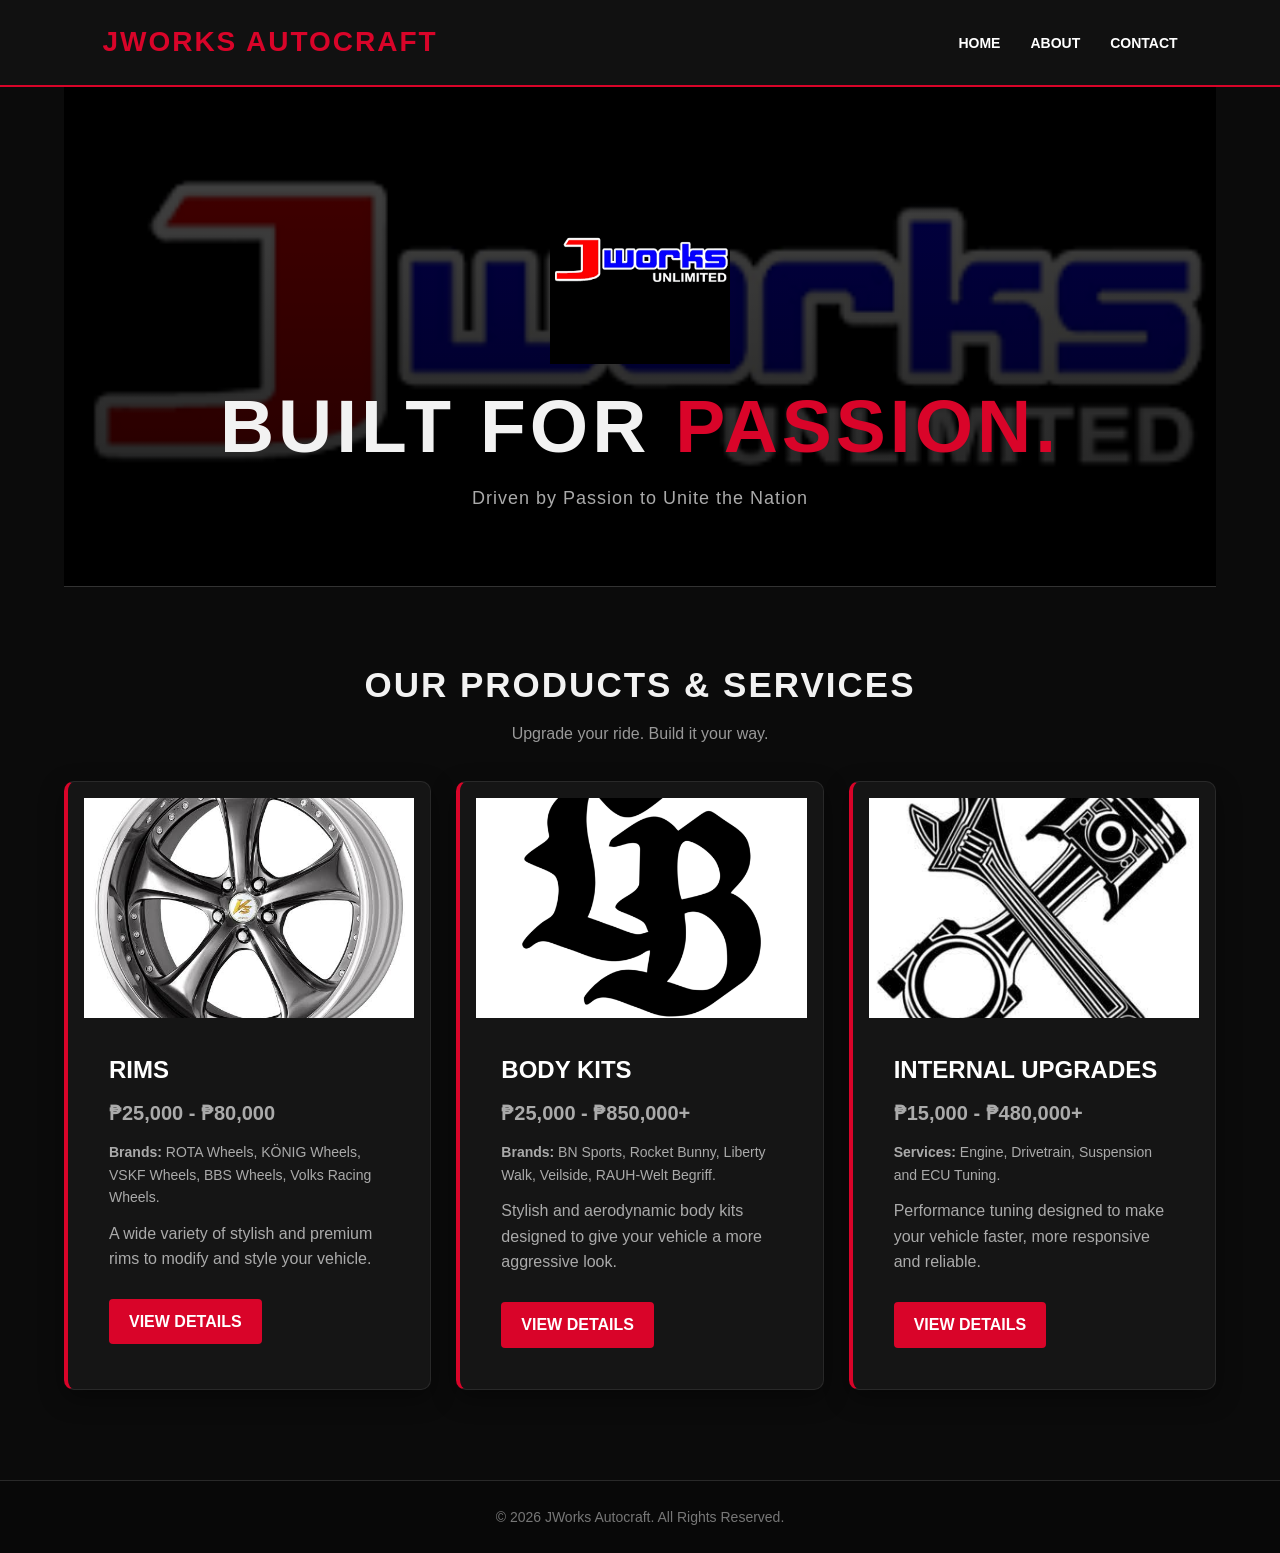
<file: index.html>
<!DOCTYPE html>
<html lang="en">
<head>
  <meta charset="UTF-8">
  <meta name="viewport" content="width=device-width, initial-scale=1.0">

  <title>JWorks Autocraft | Performance & Style</title>

  <link rel="stylesheet" href="style.css">
</head>

<body>

  <header>
    <h1>JWorks Autocraft</h1>

    <nav>
      <ul>
        <li><a href="index.html">Home</a></li>
        <li><a href="about.html">About</a></li>
        <li><a href="contact.html">Contact</a></li>
      </ul>
    </nav>
  </header>


  <main>

    <section class="hero">

      <img src="jworks.png" alt="JWorks Autocraft Logo">

      <h2>
        Built for <span>Passion.</span>
      </h2>

      <p>
        Driven by Passion to Unite the Nation
      </p>

    </section>


    <section>

      <div class="section-title">
        <h2>Our Products & Services</h2>
        <p>Upgrade your ride. Build it your way.</p>
      </div>


      <div class="products">


        <article class="product-card">

          <img src="vskf.jpeg" alt="VSKF Wheels">

          <div class="product-info">

            <h3>Rims</h3>

            <p class="price">
              ₱25,000 - ₱80,000
            </p>

            <p class="specs">
              <strong>Brands:</strong>
              ROTA Wheels, KÖNIG Wheels, VSKF Wheels,
              BBS Wheels, Volks Racing Wheels.
            </p>

            <p>
              A wide variety of stylish and premium rims
              to modify and style your vehicle.
            </p>

            <a class="button" href="products/rims.html">
              View Details
            </a>

          </div>

        </article>


        <article class="product-card">

          <img src="bodykit.png" alt="Automotive Body Kit">

          <div class="product-info">

            <h3>Body Kits</h3>

            <p class="price">
              ₱25,000 - ₱850,000+
            </p>

            <p class="specs">
              <strong>Brands:</strong>
              BN Sports, Rocket Bunny, Liberty Walk,
              Veilside, RAUH-Welt Begriff.
            </p>

            <p>
              Stylish and aerodynamic body kits designed
              to give your vehicle a more aggressive look.
            </p>

            <a class="button" href="products/body-kit.html">
              View Details
            </a>

          </div>

        </article>


        <article class="product-card">

          <img src="engine.png" alt="Performance Engine">

          <div class="product-info">

            <h3>Internal Upgrades</h3>

            <p class="price">
              ₱15,000 - ₱480,000+
            </p>

            <p class="specs">
              <strong>Services:</strong>
              Engine, Drivetrain, Suspension and ECU Tuning.
            </p>

            <p>
              Performance tuning designed to make your
              vehicle faster, more responsive and reliable.
            </p>

            <a class="button" href="products/internal-upgrades.html">
              View Details
            </a>

          </div>

        </article>


      </div>

    </section>

  </main>


  <footer>
    <p>&copy; 2026 JWorks Autocraft. All Rights Reserved.</p>
  </footer>

</body>
</html>
</file>
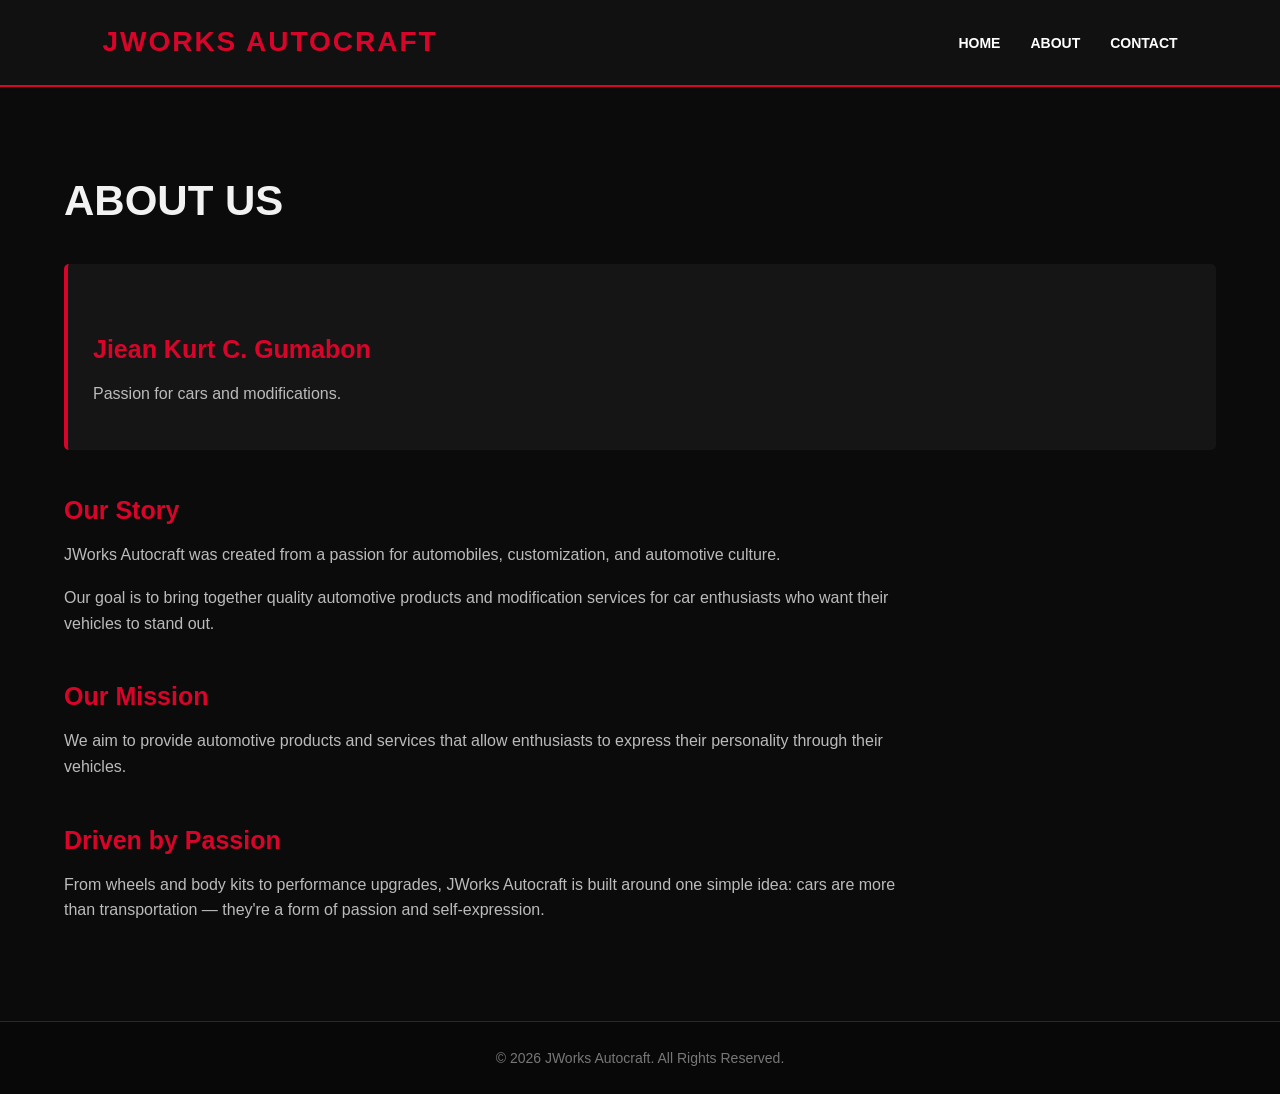
<file: about.html>
<!DOCTYPE html>
<html lang="en">

<head>
  <meta charset="UTF-8">
  <meta name="viewport" content="width=device-width, initial-scale=1.0">

  <title>About | JWorks Autocraft</title>

  <link rel="stylesheet" href="style.css">
</head>

<body>

  <header>

    <h1>JWorks Autocraft</h1>

    <nav>
      <ul>
        <li><a href="index.html">Home</a></li>
        <li><a href="about.html">About</a></li>
        <li><a href="contact.html">Contact</a></li>
      </ul>
    </nav>

  </header>


  <main>

    <section class="page-content">

      <h2>About Us</h2>

      <div class="owner-card">

        <h3>Jiean Kurt C. Gumabon</h3>

        <p>
          Passion for cars and modifications.
        </p>

      </div>


      <h3>Our Story</h3>

      <p>
        JWorks Autocraft was created from a passion for
        automobiles, customization, and automotive culture.
      </p>

      <p>
        Our goal is to bring together quality automotive
        products and modification services for car enthusiasts
        who want their vehicles to stand out.
      </p>


      <h3>Our Mission</h3>

      <p>
        We aim to provide automotive products and services
        that allow enthusiasts to express their personality
        through their vehicles.
      </p>


      <h3>Driven by Passion</h3>

      <p>
        From wheels and body kits to performance upgrades,
        JWorks Autocraft is built around one simple idea:
        cars are more than transportation — they're a form
        of passion and self-expression.
      </p>

    </section>

  </main>


  <footer>
    <p>&copy; 2026 JWorks Autocraft. All Rights Reserved.</p>
  </footer>

</body>

</html>
</file>
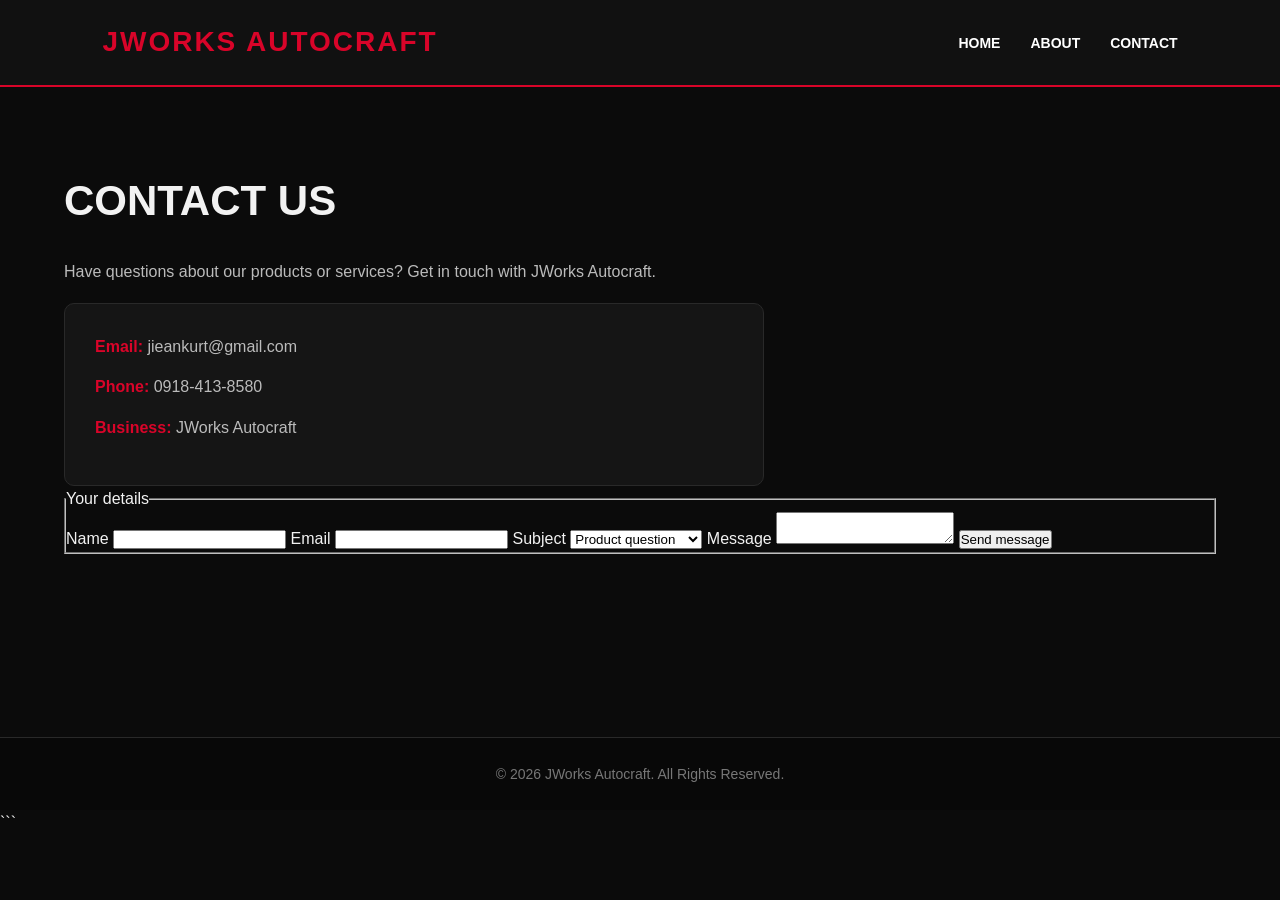
<file: contact.html>
<!DOCTYPE html>
<html lang="en">

<head>
  <meta charset="UTF-8">
  <meta name="viewport" content="width=device-width, initial-scale=1.0">

  <title>Contact | JWorks Autocraft</title>

  <link rel="stylesheet" href="style.css">
</head>

<body>

  <header>

    <h1>JWorks Autocraft</h1>

    <nav>
      <ul>
        <li><a href="index.html">Home</a></li>
        <li><a href="about.html">About</a></li>
        <li><a href="contact.html">Contact</a></li>
      </ul>
    </nav>

  </header>

  <main>

    <section class="page-content">

      <h2>Contact Us</h2>

      <p>
        Have questions about our products or services?
        Get in touch with JWorks Autocraft.
      </p>

      <div class="contact-box">

        <p>
          <span class="contact-label">Email:</span>
          jieankurt@gmail.com
        </p>

        <p>
          <span class="contact-label">Phone:</span>
          0918-413-8580
        </p>

        <p>
          <span class="contact-label">Business:</span>
          JWorks Autocraft
        </p>

      </div>

      <form action="#" method="post">

        <fieldset>

          <legend>Your details</legend>

          <label for="name">Name</label>
          <input type="text" id="name" name="name" required>

          <label for="email">Email</label>
          <input type="email" id="email" name="email" required>

          <label for="subject">Subject</label>
          <select id="subject" name="subject">
            <option value="product-question">Product question</option>
            <option value="order-status">Order status</option>
            <option value="wholesale-enquiry">Wholesale enquiry</option>
            <option value="something-else">Something else</option>
          </select>

          <label for="message">Message</label>
          <textarea id="message" name="message" required></textarea>

          <button type="submit">Send message</button>

        </fieldset>

      </form>

    </section>

  </main>

  <footer>
    <p>&copy; 2026 JWorks Autocraft. All Rights Reserved.</p>
  </footer>

</body>

</html>
```
</file>
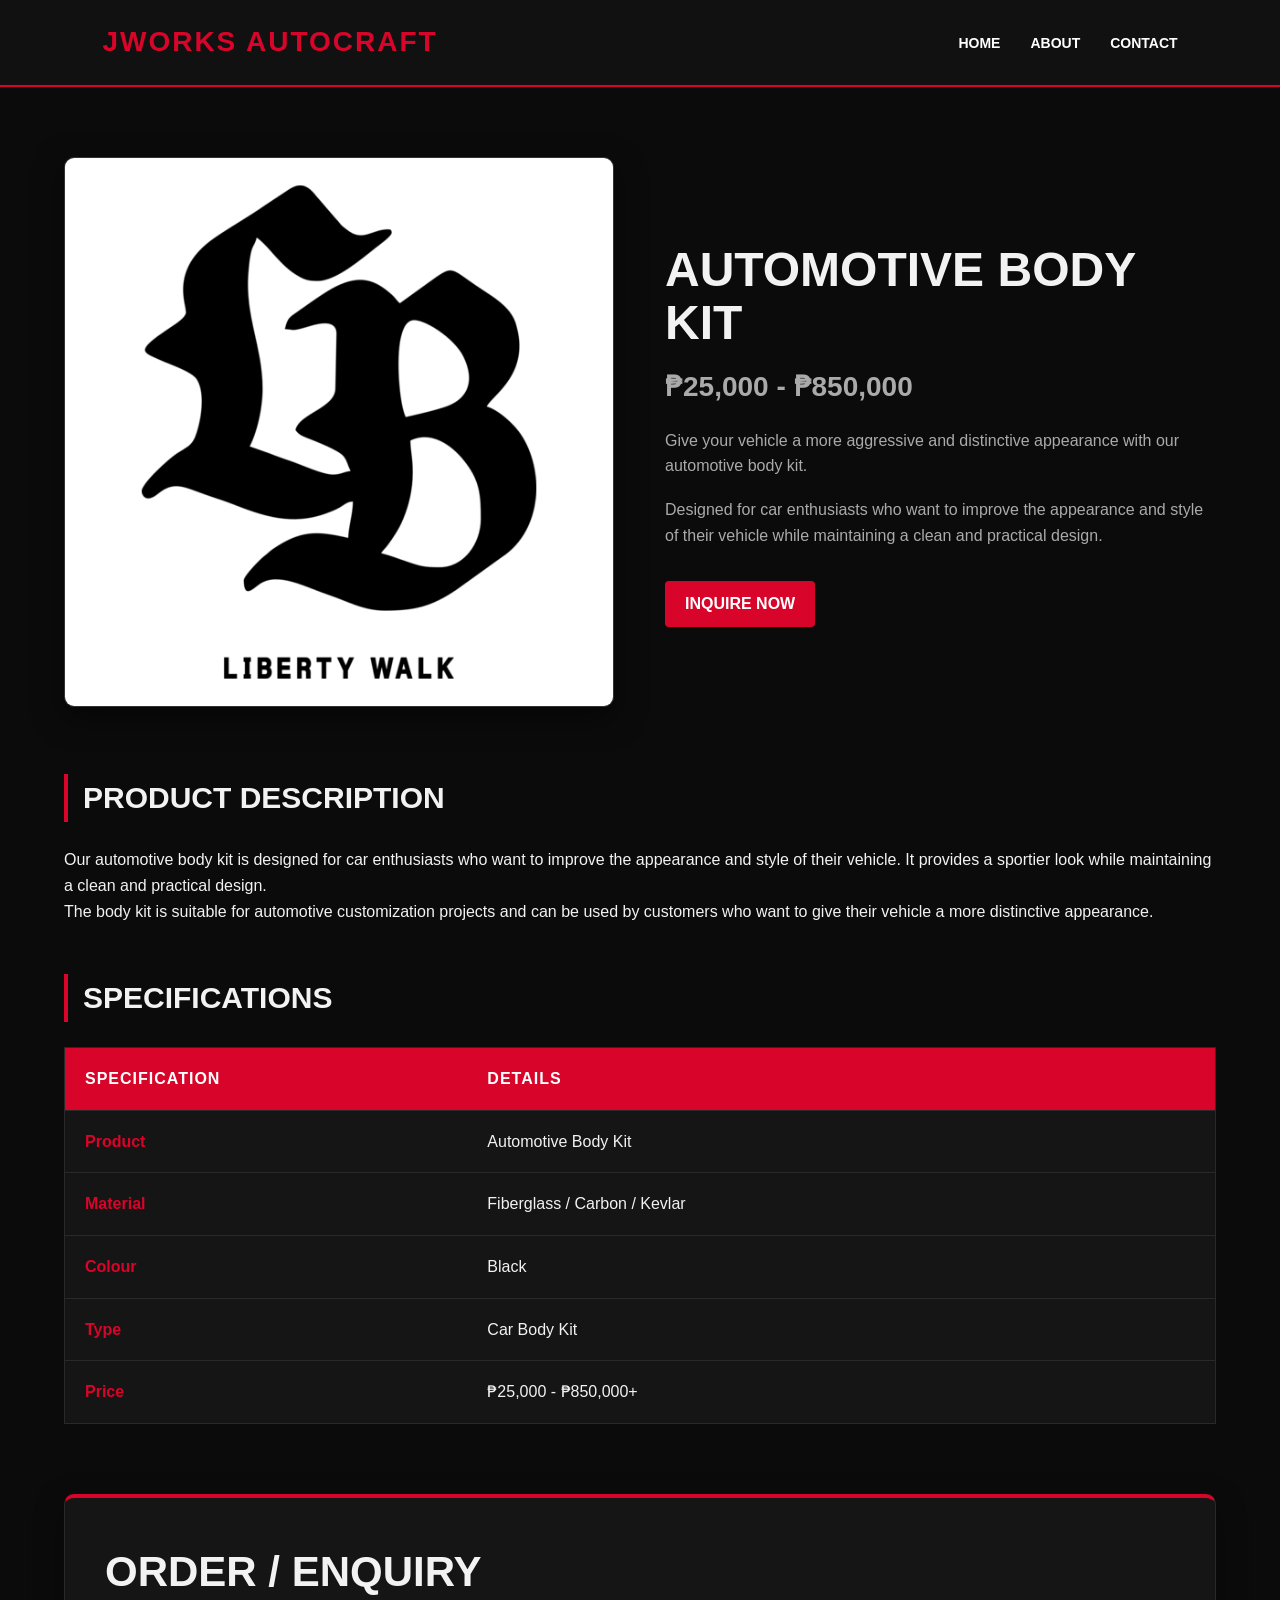
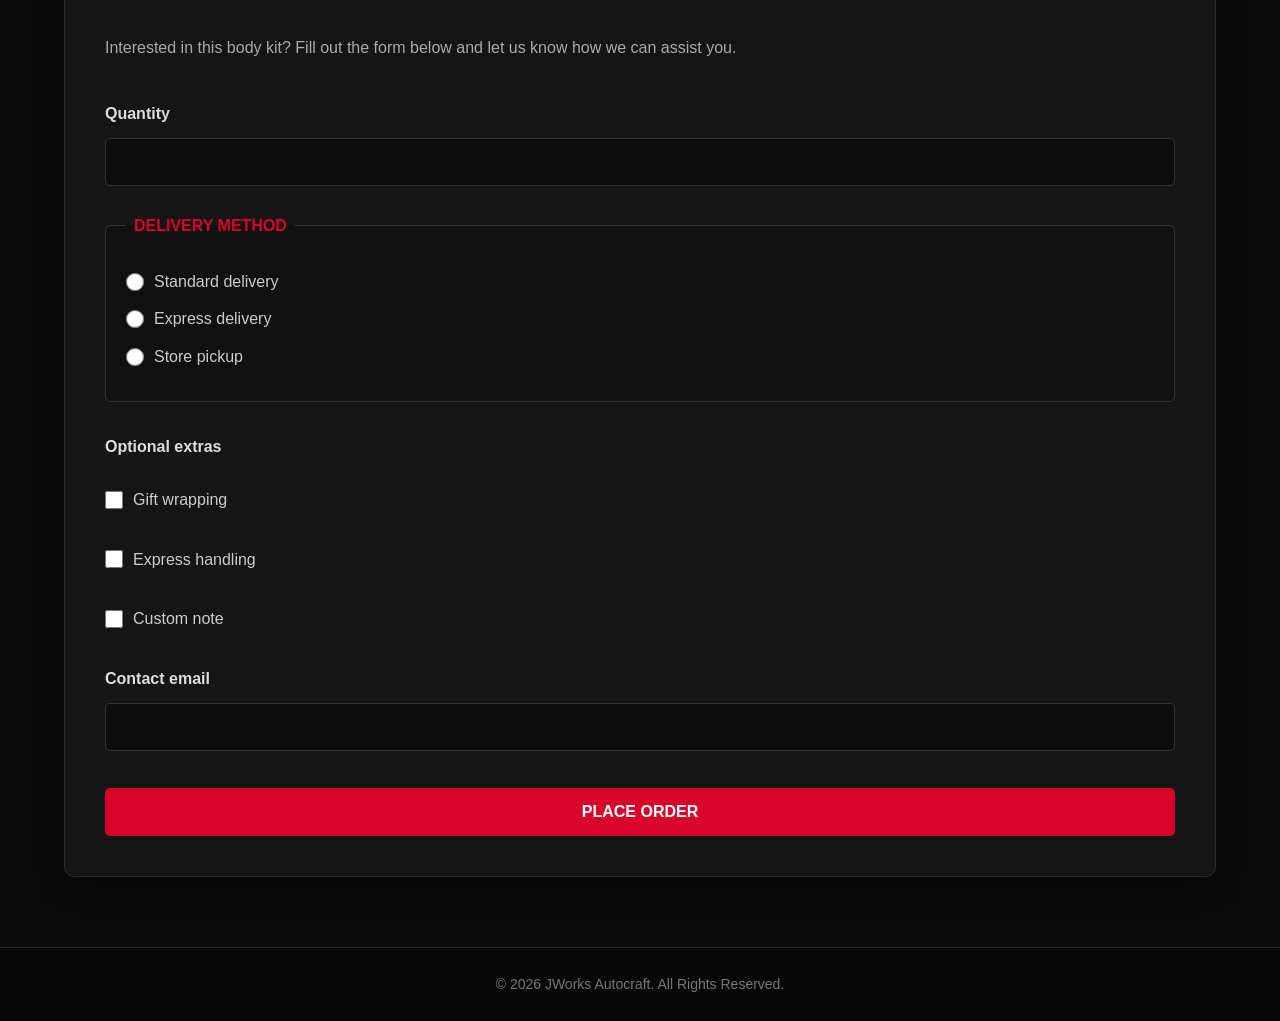
<file: products/body-kit.html>
<!DOCTYPE html>
<html lang="en">

<head>
  <meta charset="UTF-8">
  <meta name="viewport" content="width=device-width, initial-scale=1.0">

  <title>Body Kit | JWorks Autocraft</title>

  <link rel="stylesheet" href="../style.css">

  <style>
    .product-detail {
      padding: 70px 0;
    }

    .product-detail h2 {
      font-size: 42px;
      text-transform: uppercase;
      margin-bottom: 30px;
    }

    .product-hero {
      display: grid;
      grid-template-columns: 1fr 1fr;
      gap: 50px;
      align-items: center;
      margin-bottom: 60px;
    }

    .product-hero img {
      width: 100%;
      max-width: 550px;
      border-radius: 10px;
      border: 1px solid #333;
      box-shadow: 0 10px 30px rgba(0, 0, 0, 0.5);
    }

    .product-info-detail h1 {
      font-size: 48px;
      text-transform: uppercase;
      line-height: 1.1;
      margin-bottom: 15px;
    }

    .product-price {
      color: #d90429;
      font-size: 28px;
      font-weight: bold;
      margin-bottom: 25px;
    }

    .product-info-detail p {
      color: #aaa;
      margin-bottom: 18px;
    }

    .detail-section {
      margin-top: 50px;
    }

    .detail-section h2 {
      font-size: 30px;
      border-left: 4px solid #d90429;
      padding-left: 15px;
      margin-bottom: 25px;
    }

    .spec-table {
      width: 100%;
      border-collapse: collapse;
      background: #151515;
      border: 1px solid #292929;
      overflow: hidden;
    }

    .spec-table th,
    .spec-table td {
      padding: 18px 20px;
      text-align: left;
      border-bottom: 1px solid #292929;
    }

    .spec-table th {
      background: #d90429;
      color: white;
      text-transform: uppercase;
      letter-spacing: 1px;
    }

    .spec-table td:first-child {
      color: #d90429;
      font-weight: bold;
      width: 35%;
    }

    .spec-table tr:last-child td {
      border-bottom: none;
    }

    .back-button {
      margin-top: 40px;
    }

    @media (max-width: 800px) {
      .product-hero {
        grid-template-columns: 1fr;
        gap: 30px;
      }

      .product-info-detail h1 {
        font-size: 38px;
      }

      .product-detail h2 {
        font-size: 32px;
      }

      .spec-table th,
      .spec-table td {
        padding: 12px;
      }
    }
  </style>

</head>

<body>

  <header>

    <h1>JWorks Autocraft</h1>

    <nav>
      <ul>
        <li><a href="../index.html">Home</a></li>
        <li><a href="../about.html">About</a></li>
        <li><a href="../contact.html">Contact</a></li>
      </ul>
    </nav>

  </header>


  <main>

    <section class="product-detail">

      <div class="product-hero">

        <div>
          <img
            src="../bodykit.png"
            alt="JWorks Automotive Body Kit"
          >
        </div>


        <div class="product-info-detail">

          <h1>Automotive Body Kit</h1>

          <p class="product-price">
            ₱25,000 - ₱850,000
          </p>

          <p>
            Give your vehicle a more aggressive and distinctive
            appearance with our automotive body kit.
          </p>

          <p>
            Designed for car enthusiasts who want to improve the
            appearance and style of their vehicle while maintaining
            a clean and practical design.
          </p>

          <a class="button" href="../contact.html">
            Inquire Now
          </a>

        </div>

      </div>


      <div class="detail-section">

        <h2>Product Description</h2>

        <p>
          Our automotive body kit is designed for car enthusiasts
          who want to improve the appearance and style of their
          vehicle. It provides a sportier look while maintaining
          a clean and practical design.
        </p>

        <p>
          The body kit is suitable for automotive customization
          projects and can be used by customers who want to give
          their vehicle a more distinctive appearance.
        </p>

      </div>


      <div class="detail-section">

        <h2>Specifications</h2>

        <table class="spec-table">

          <tr>
            <th>Specification</th>
            <th>Details</th>
          </tr>

          <tr>
            <td>Product</td>
            <td>Automotive Body Kit</td>
          </tr>

          <tr>
            <td>Material</td>
            <td>Fiberglass / Carbon / Kevlar</td>
          </tr>

          <tr>
            <td>Colour</td>
            <td>Black</td>
          </tr>

          <tr>
            <td>Type</td>
            <td>Car Body Kit</td>
          </tr>

          <tr>
            <td>Price</td>
            <td>₱25,000 - ₱850,000+</td>
          </tr>

        </table>

      </div>
<div class="order-section" id="order-form">

  <h2>Order / Enquiry</h2>

  <p class="order-intro">
    Interested in this body kit? Fill out the form below
    and let us know how we can assist you.
  </p>

  <form class="order-form">

    <label for="quantity">Quantity</label>

    <input
      type="number"
      id="quantity"
      name="quantity"
      min="1"
      max="20"
      required
    >

    <fieldset class="delivery-options">

      <legend>Delivery method</legend>

      <label class="radio-option" for="standard">
        <input
          type="radio"
          id="standard"
          name="delivery"
          value="standard"
        >
        Standard delivery
      </label>

      <label class="radio-option" for="express">
        <input
          type="radio"
          id="express"
          name="delivery"
          value="express"
        >
        Express delivery
      </label>

      <label class="radio-option" for="pickup">
        <input
          type="radio"
          id="pickup"
          name="delivery"
          value="pickup"
        >
        Store pickup
      </label>

    </fieldset>

    <p class="extras-title">Optional extras</p>

    <label class="checkbox-option" for="gift-wrap">
      <input
        type="checkbox"
        id="gift-wrap"
        name="extras"
        value="gift-wrap"
      >
      Gift wrapping
    </label>

    <label class="checkbox-option" for="express-handling">
      <input
        type="checkbox"
        id="express-handling"
        name="extras"
        value="express-handling"
      >
      Express handling
    </label>

    <label class="checkbox-option" for="custom-note">
      <input
        type="checkbox"
        id="custom-note"
        name="extras"
        value="custom-note"
      >
      Custom note
    </label>

    <label for="contact-email">Contact email</label>

    <input
      type="email"
      id="contact-email"
      name="contact-email"
      required
    >

    <button type="submit">
      Place order
    </button>

  </form>

</div>

    </section>

  </main>


  <footer>

    <p>
      &copy; 2026 JWorks Autocraft. All Rights Reserved.
    </p>

  </footer>

</body>

</html>
</file>
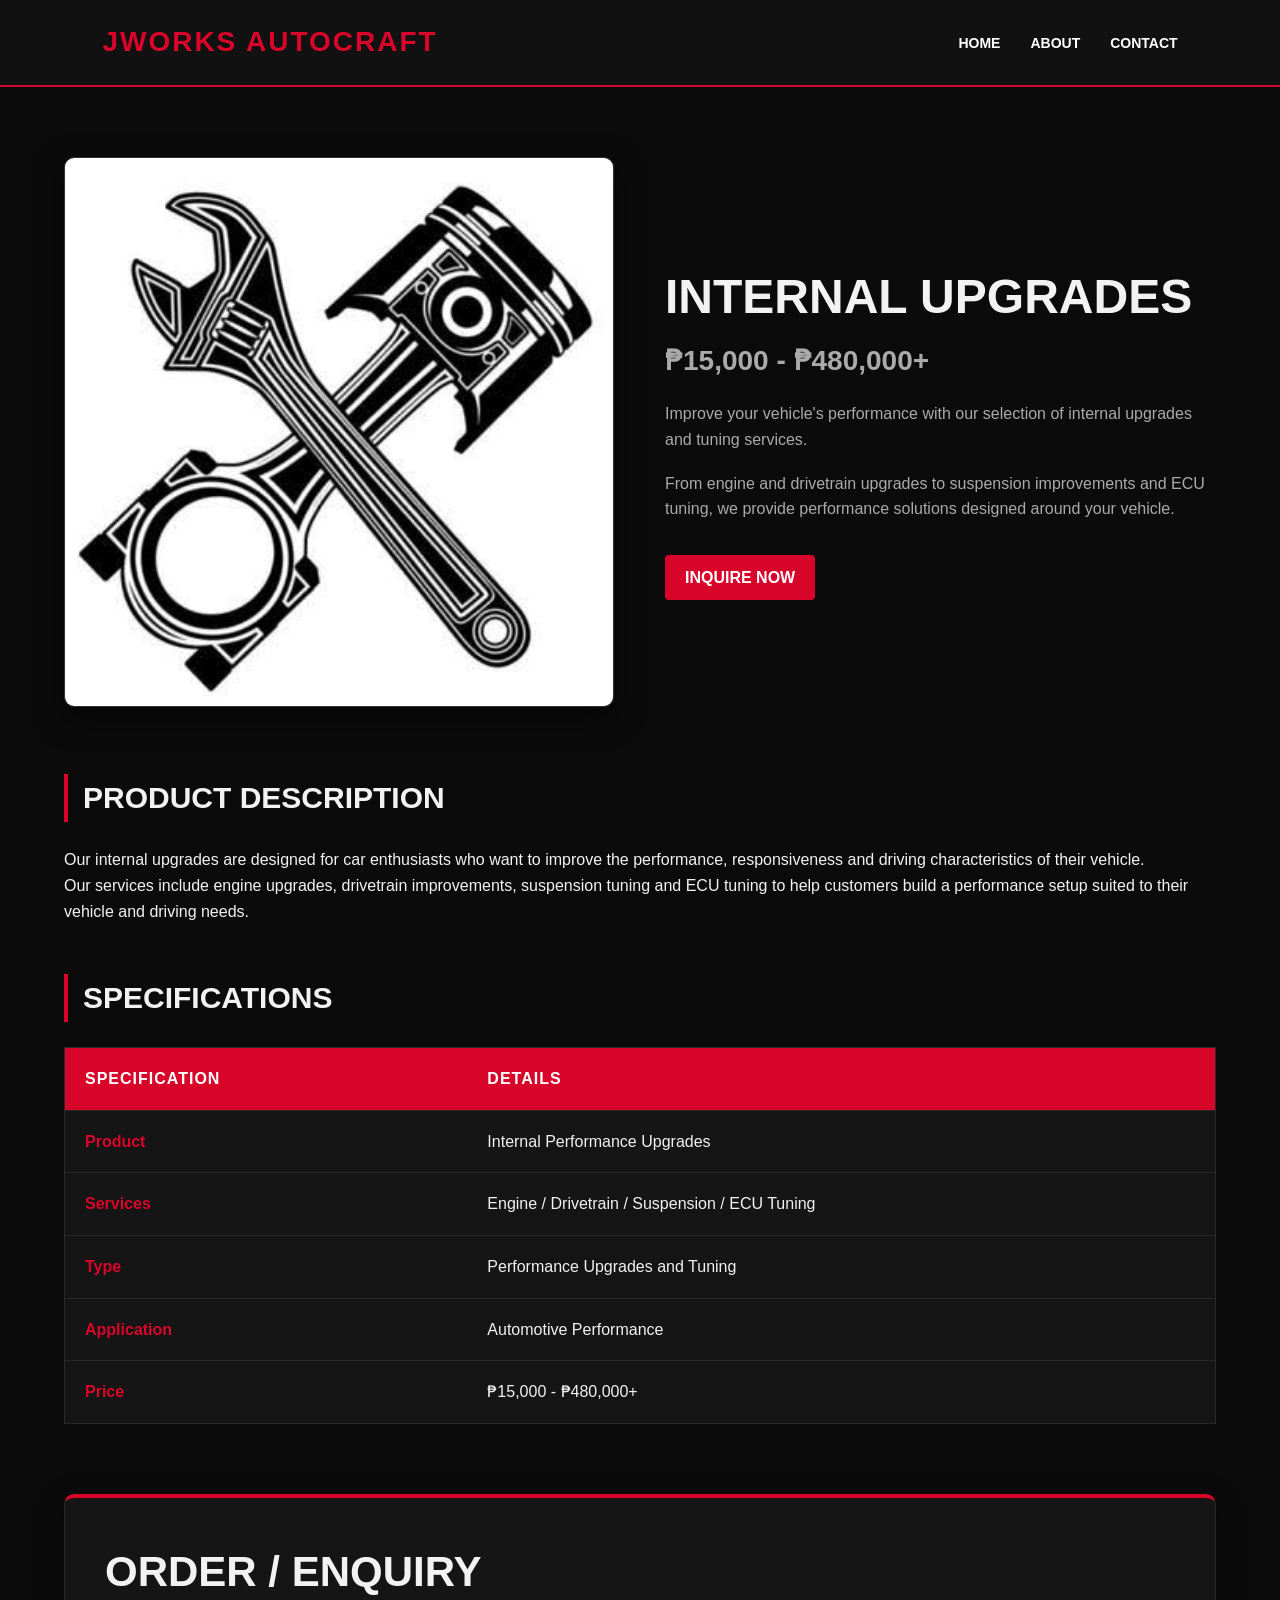
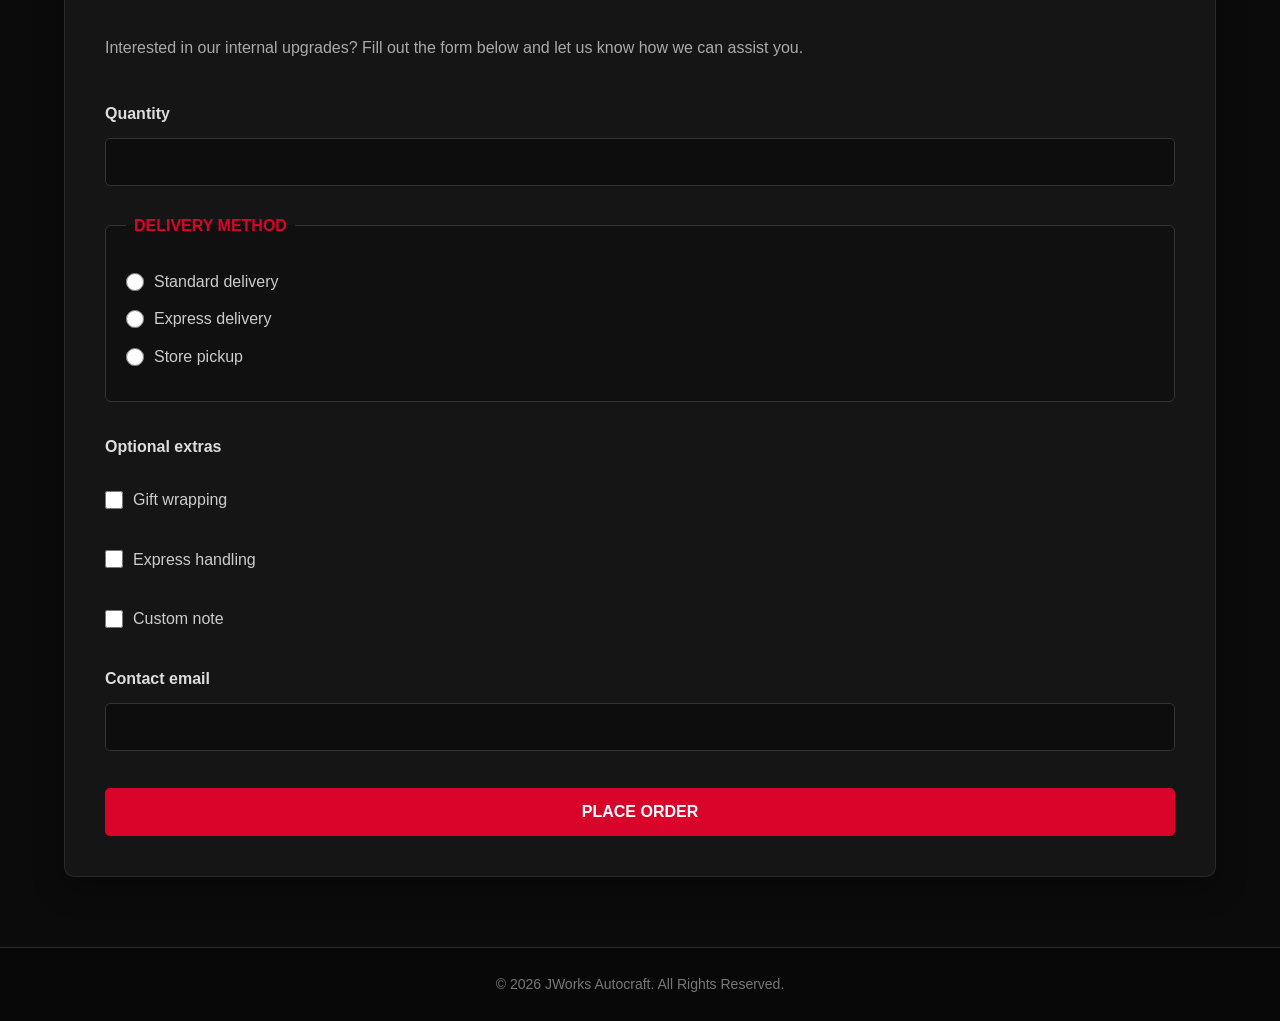
<file: products/internal-upgrades.html>
<!DOCTYPE html>
<html lang="en">

<head>
  <meta charset="UTF-8">
  <meta name="viewport" content="width=device-width, initial-scale=1.0">

  <title>Internal Upgrades | JWorks Autocraft</title>

  <link rel="stylesheet" href="../style.css">

  <style>
    .product-detail {
      padding: 70px 0;
    }

    .product-detail h2 {
      font-size: 42px;
      text-transform: uppercase;
      margin-bottom: 30px;
    }

    .product-hero {
      display: grid;
      grid-template-columns: 1fr 1fr;
      gap: 50px;
      align-items: center;
      margin-bottom: 60px;
    }

    .product-hero img {
      width: 100%;
      max-width: 550px;
      border-radius: 10px;
      border: 1px solid #333;
      box-shadow: 0 10px 30px rgba(0, 0, 0, 0.5);
    }

    .product-info-detail h1 {
      font-size: 48px;
      text-transform: uppercase;
      line-height: 1.1;
      margin-bottom: 15px;
    }

    .product-price {
      color: #d90429;
      font-size: 28px;
      font-weight: bold;
      margin-bottom: 25px;
    }

    .product-info-detail p {
      color: #aaa;
      margin-bottom: 18px;
    }

    .detail-section {
      margin-top: 50px;
    }

    .detail-section h2 {
      font-size: 30px;
      border-left: 4px solid #d90429;
      padding-left: 15px;
      margin-bottom: 25px;
    }

    .spec-table {
      width: 100%;
      border-collapse: collapse;
      background: #151515;
      border: 1px solid #292929;
      overflow: hidden;
    }

    .spec-table th,
    .spec-table td {
      padding: 18px 20px;
      text-align: left;
      border-bottom: 1px solid #292929;
    }

    .spec-table th {
      background: #d90429;
      color: white;
      text-transform: uppercase;
      letter-spacing: 1px;
    }

    .spec-table td:first-child {
      color: #d90429;
      font-weight: bold;
      width: 35%;
    }

    .spec-table tr:last-child td {
      border-bottom: none;
    }

    .back-button {
      margin-top: 40px;
    }

    @media (max-width: 800px) {
      .product-hero {
        grid-template-columns: 1fr;
        gap: 30px;
      }

      .product-info-detail h1 {
        font-size: 38px;
      }

      .product-detail h2 {
        font-size: 32px;
      }

      .spec-table th,
      .spec-table td {
        padding: 12px;
      }
    }
  </style>

</head>

<body>

  <header>

    <h1>JWorks Autocraft</h1>

    <nav>
      <ul>
        <li><a href="../index.html">Home</a></li>
        <li><a href="../about.html">About</a></li>
        <li><a href="../contact.html">Contact</a></li>
      </ul>
    </nav>

  </header>


  <main>

    <section class="product-detail">

      <div class="product-hero">

        <div>
          <img
            src="../engine.png"
            alt="JWorks Internal Upgrades"
          >
        </div>


        <div class="product-info-detail">

          <h1>Internal Upgrades</h1>

          <p class="product-price">
            ₱15,000 - ₱480,000+
          </p>

          <p>
            Improve your vehicle's performance with our
            selection of internal upgrades and tuning services.
          </p>

          <p>
            From engine and drivetrain upgrades to suspension
            improvements and ECU tuning, we provide performance
            solutions designed around your vehicle.
          </p>

          <a class="button" href="../contact.html">
            Inquire Now
          </a>

        </div>

      </div>


      <div class="detail-section">

        <h2>Product Description</h2>

        <p>
          Our internal upgrades are designed for car enthusiasts
          who want to improve the performance, responsiveness
          and driving characteristics of their vehicle.
        </p>

        <p>
          Our services include engine upgrades, drivetrain
          improvements, suspension tuning and ECU tuning to
          help customers build a performance setup suited to
          their vehicle and driving needs.
        </p>

      </div>


      <div class="detail-section">

        <h2>Specifications</h2>

        <table class="spec-table">

          <tr>
            <th>Specification</th>
            <th>Details</th>
          </tr>

          <tr>
            <td>Product</td>
            <td>Internal Performance Upgrades</td>
          </tr>

          <tr>
            <td>Services</td>
            <td>Engine / Drivetrain / Suspension / ECU Tuning</td>
          </tr>

          <tr>
            <td>Type</td>
            <td>Performance Upgrades and Tuning</td>
          </tr>

          <tr>
            <td>Application</td>
            <td>Automotive Performance</td>
          </tr>

          <tr>
            <td>Price</td>
            <td>₱15,000 - ₱480,000+</td>
          </tr>

        </table>

      </div>


      <div class="order-section" id="order-form">

        <h2>Order / Enquiry</h2>

        <p class="order-intro">
          Interested in our internal upgrades? Fill out the form below
          and let us know how we can assist you.
        </p>

        <form class="order-form">

          <label for="quantity">Quantity</label>

          <input
            type="number"
            id="quantity"
            name="quantity"
            min="1"
            max="20"
            required
          >

          <fieldset class="delivery-options">

            <legend>Delivery method</legend>

            <label class="radio-option" for="standard">
              <input
                type="radio"
                id="standard"
                name="delivery"
                value="standard"
              >
              Standard delivery
            </label>

            <label class="radio-option" for="express">
              <input
                type="radio"
                id="express"
                name="delivery"
                value="express"
              >
              Express delivery
            </label>

            <label class="radio-option" for="pickup">
              <input
                type="radio"
                id="pickup"
                name="delivery"
                value="pickup"
              >
              Store pickup
            </label>

          </fieldset>

          <p class="extras-title">Optional extras</p>

          <label class="checkbox-option" for="gift-wrap">
            <input
              type="checkbox"
              id="gift-wrap"
              name="extras"
              value="gift-wrap"
            >
            Gift wrapping
          </label>

          <label class="checkbox-option" for="express-handling">
            <input
              type="checkbox"
              id="express-handling"
              name="extras"
              value="express-handling"
            >
            Express handling
          </label>

          <label class="checkbox-option" for="custom-note">
            <input
              type="checkbox"
              id="custom-note"
              name="extras"
              value="custom-note"
            >
            Custom note
          </label>

          <label for="contact-email">Contact email</label>

          <input
            type="email"
            id="contact-email"
            name="contact-email"
            required
          >

          <button type="submit">
            Place order
          </button>

        </form>

      </div>

    </section>

  </main>


  <footer>

    <p>
      &copy; 2026 JWorks Autocraft. All Rights Reserved.
    </p>

  </footer>

</body>

</html>
</file>
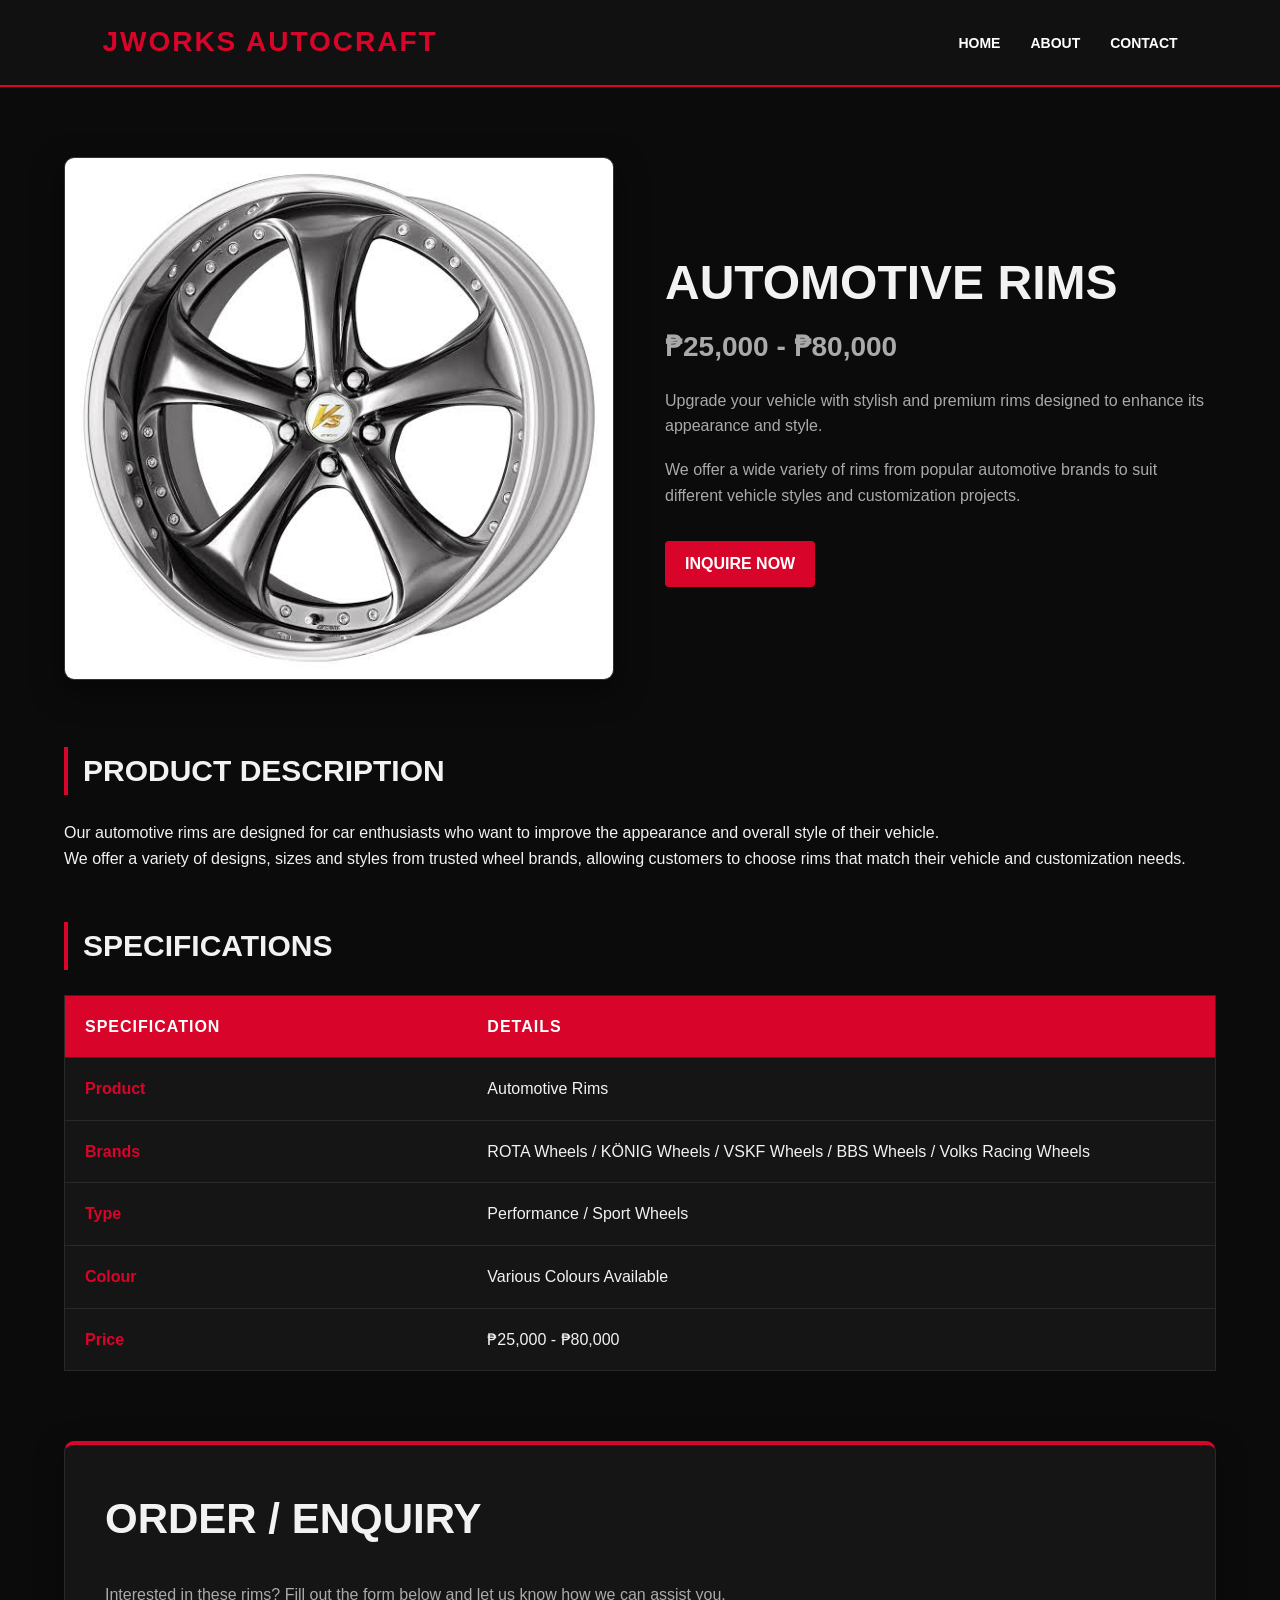
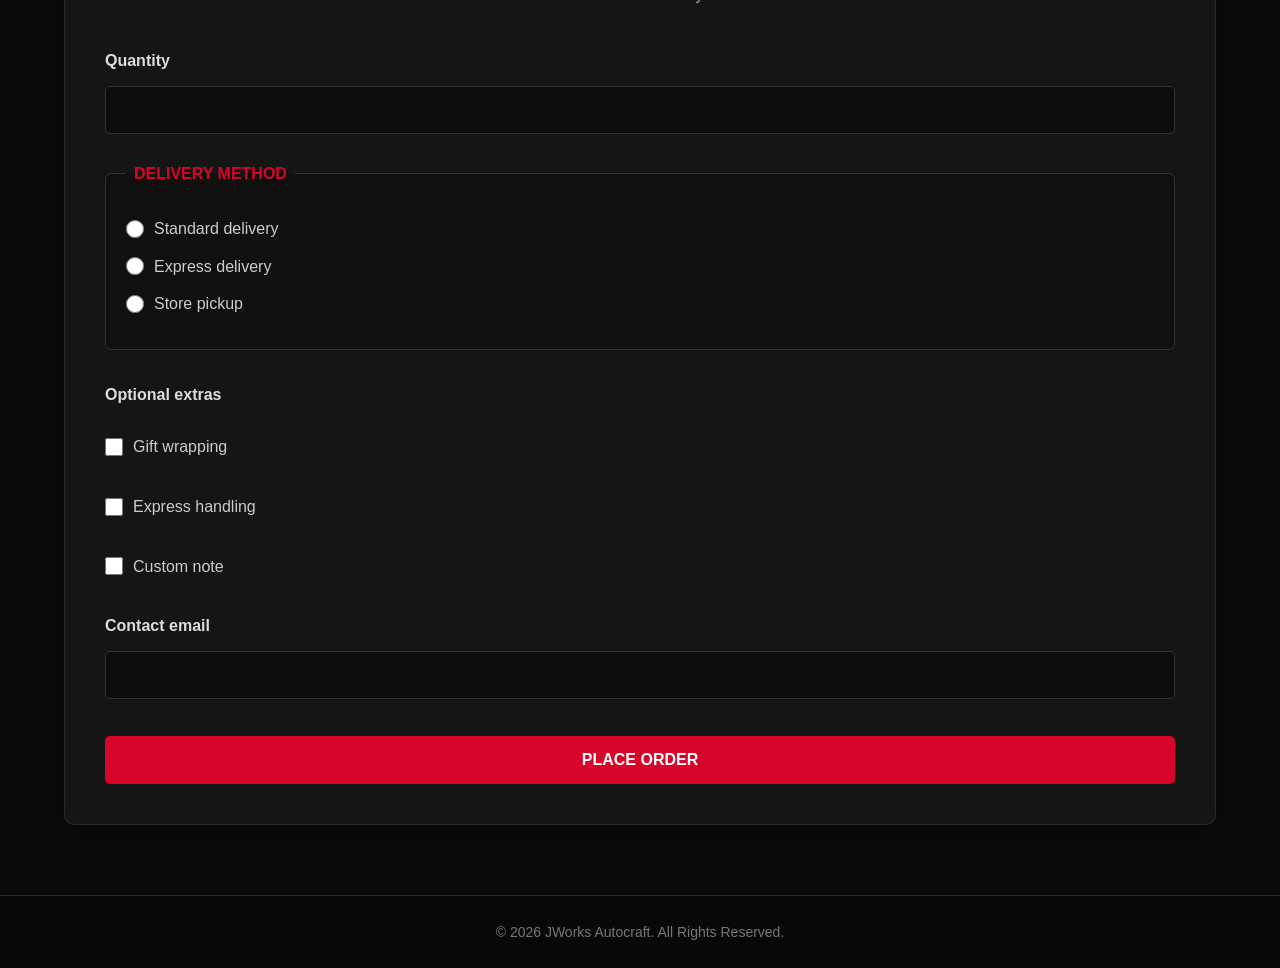
<file: products/rims.html>
<!DOCTYPE html>
<html lang="en">

<head>
  <meta charset="UTF-8">
  <meta name="viewport" content="width=device-width, initial-scale=1.0">

  <title>Rims | JWorks Autocraft</title>

  <link rel="stylesheet" href="../style.css">

  <style>
    .product-detail {
      padding: 70px 0;
    }

    .product-detail h2 {
      font-size: 42px;
      text-transform: uppercase;
      margin-bottom: 30px;
    }

    .product-hero {
      display: grid;
      grid-template-columns: 1fr 1fr;
      gap: 50px;
      align-items: center;
      margin-bottom: 60px;
    }

    .product-hero img {
      width: 100%;
      max-width: 550px;
      border-radius: 10px;
      border: 1px solid #333;
      box-shadow: 0 10px 30px rgba(0, 0, 0, 0.5);
    }

    .product-info-detail h1 {
      font-size: 48px;
      text-transform: uppercase;
      line-height: 1.1;
      margin-bottom: 15px;
    }

    .product-price {
      color: #d90429;
      font-size: 28px;
      font-weight: bold;
      margin-bottom: 25px;
    }

    .product-info-detail p {
      color: #aaa;
      margin-bottom: 18px;
    }

    .detail-section {
      margin-top: 50px;
    }

    .detail-section h2 {
      font-size: 30px;
      border-left: 4px solid #d90429;
      padding-left: 15px;
      margin-bottom: 25px;
    }

    .spec-table {
      width: 100%;
      border-collapse: collapse;
      background: #151515;
      border: 1px solid #292929;
      overflow: hidden;
    }

    .spec-table th,
    .spec-table td {
      padding: 18px 20px;
      text-align: left;
      border-bottom: 1px solid #292929;
    }

    .spec-table th {
      background: #d90429;
      color: white;
      text-transform: uppercase;
      letter-spacing: 1px;
    }

    .spec-table td:first-child {
      color: #d90429;
      font-weight: bold;
      width: 35%;
    }

    .spec-table tr:last-child td {
      border-bottom: none;
    }

    .back-button {
      margin-top: 40px;
    }

    @media (max-width: 800px) {
      .product-hero {
        grid-template-columns: 1fr;
        gap: 30px;
      }

      .product-info-detail h1 {
        font-size: 38px;
      }

      .product-detail h2 {
        font-size: 32px;
      }

      .spec-table th,
      .spec-table td {
        padding: 12px;
      }
    }
  </style>

</head>

<body>

  <header>

    <h1>JWorks Autocraft</h1>

    <nav>
      <ul>
        <li><a href="../index.html">Home</a></li>
        <li><a href="../about.html">About</a></li>
        <li><a href="../contact.html">Contact</a></li>
      </ul>
    </nav>

  </header>


  <main>

    <section class="product-detail">

      <div class="product-hero">

        <div>
          <img
            src="../vskf.jpeg"
            alt="JWorks Automotive Rims"
          >
        </div>


        <div class="product-info-detail">

          <h1>Automotive Rims</h1>

          <p class="product-price">
            ₱25,000 - ₱80,000
          </p>

          <p>
            Upgrade your vehicle with stylish and premium
            rims designed to enhance its appearance and style.
          </p>

          <p>
            We offer a wide variety of rims from popular
            automotive brands to suit different vehicle styles
            and customization projects.
          </p>

          <a class="button" href="../contact.html">
            Inquire Now
          </a>

        </div>

      </div>


      <div class="detail-section">

        <h2>Product Description</h2>

        <p>
          Our automotive rims are designed for car enthusiasts
          who want to improve the appearance and overall style
          of their vehicle.
        </p>

        <p>
          We offer a variety of designs, sizes and styles from
          trusted wheel brands, allowing customers to choose
          rims that match their vehicle and customization needs.
        </p>

      </div>


      <div class="detail-section">

        <h2>Specifications</h2>

        <table class="spec-table">

          <tr>
            <th>Specification</th>
            <th>Details</th>
          </tr>

          <tr>
            <td>Product</td>
            <td>Automotive Rims</td>
          </tr>

          <tr>
            <td>Brands</td>
            <td>ROTA Wheels / KÖNIG Wheels / VSKF Wheels / BBS Wheels / Volks Racing Wheels</td>
          </tr>

          <tr>
            <td>Type</td>
            <td>Performance / Sport Wheels</td>
          </tr>

          <tr>
            <td>Colour</td>
            <td>Various Colours Available</td>
          </tr>

          <tr>
            <td>Price</td>
            <td>₱25,000 - ₱80,000</td>
          </tr>

        </table>

      </div>


      <div class="order-section" id="order-form">

        <h2>Order / Enquiry</h2>

        <p class="order-intro">
          Interested in these rims? Fill out the form below
          and let us know how we can assist you.
        </p>

        <form class="order-form">

          <label for="quantity">Quantity</label>

          <input
            type="number"
            id="quantity"
            name="quantity"
            min="1"
            max="20"
            required
          >

          <fieldset class="delivery-options">

            <legend>Delivery method</legend>

            <label class="radio-option" for="standard">
              <input
                type="radio"
                id="standard"
                name="delivery"
                value="standard"
              >
              Standard delivery
            </label>

            <label class="radio-option" for="express">
              <input
                type="radio"
                id="express"
                name="delivery"
                value="express"
              >
              Express delivery
            </label>

            <label class="radio-option" for="pickup">
              <input
                type="radio"
                id="pickup"
                name="delivery"
                value="pickup"
              >
              Store pickup
            </label>

          </fieldset>

          <p class="extras-title">Optional extras</p>

          <label class="checkbox-option" for="gift-wrap">
            <input
              type="checkbox"
              id="gift-wrap"
              name="extras"
              value="gift-wrap"
            >
            Gift wrapping
          </label>

          <label class="checkbox-option" for="express-handling">
            <input
              type="checkbox"
              id="express-handling"
              name="extras"
              value="express-handling"
            >
            Express handling
          </label>

          <label class="checkbox-option" for="custom-note">
            <input
              type="checkbox"
              id="custom-note"
              name="extras"
              value="custom-note"
            >
            Custom note
          </label>

          <label for="contact-email">Contact email</label>

          <input
            type="email"
            id="contact-email"
            name="contact-email"
            required
          >

          <button type="submit">
            Place order
          </button>

        </form>

      </div>

    </section>

  </main>


  <footer>

    <p>
      &copy; 2026 JWorks Autocraft. All Rights Reserved.
    </p>

  </footer>

</body>

</html>
</file>
<file: style.css>
/* Variables */

:root {

    --brand: #d90429;

    --brand-hover: #a90320;

    --brand-button-hover: #b80322;

    --background: #0b0b0b;

    --surface: #151515;

    --surface-dark: #111;

    --surface-darker: #101010;

    --footer: #080808;

    --input-background: #0d0d0d;

    --border: #292929;

    --border-light: #333;

    --text: #f2f2f2;

    --text-white: #fff;

    --text-light: #ddd;

    --text-muted: #aaa;

    --text-grey: #999;

    --text-dark-grey: #777;

}

/* General page styling */

* {

    margin: 0;

    padding: 0;

    box-sizing: border-box;

}

html {

    scroll-behavior: smooth;

}

body {

    font-family: Arial, Helvetica, sans-serif;

    background-color: var(--background);

    color: var(--text);

    line-height: 1.6;

}


/* Header */

header {

    background-color: var(--surface-dark);

    border-bottom: 2px solid var(--brand);

    padding: 20px 8%;

    display: flex;

    justify-content: space-between;

    align-items: center;

    position: sticky;

    top: 0;

    z-index: 1000;

}

header h1 {

    color: var(--brand);

    font-size: 28px;

    letter-spacing: 2px;

    text-transform: uppercase;

}


/* Navigation */

nav ul {

    list-style: none;

    display: flex;

    gap: 30px;

}

nav a {

    color: var(--text-white);

    text-decoration: none;

    font-weight: bold;

    text-transform: uppercase;

    font-size: 14px;

    transition: 0.3s;

}

nav a:hover {

    color: var(--brand);

}


/* Main content */

main {

    width: 90%;

    max-width: 1200px;

    margin: auto;

}


/* Hero */

.hero {

    min-height: 500px;

    display: flex;

    flex-direction: column;

    justify-content: center;

    align-items: center;

    text-align: center;

    padding: 60px 20px;

    background:
        linear-gradient(rgba(0,0,0,0.72), rgba(0,0,0,0.88)),
        url("jworks.png") center/cover no-repeat;

    border-bottom: 1px solid var(--border-light);

}

.hero img {

    width: 180px;

    margin-bottom: 25px;

}

.hero h2 {

    font-size: clamp(40px, 7vw, 75px);

    text-transform: uppercase;

    letter-spacing: 4px;

    line-height: 1;

}

.hero h2 span {

    color: var(--brand);

}

.hero p {

    margin-top: 20px;

    color: var(--text-muted);

    font-size: 18px;

    letter-spacing: 1px;

}


/* Section headings */

.section-title {

    text-align: center;

    margin: 70px 0 35px;

}

.section-title h2 {

    font-size: 35px;

    text-transform: uppercase;

    letter-spacing: 2px;

}

.section-title p {

    color: var(--text-grey);

    margin-top: 8px;

}


/* Products */

.products {

    display: grid;

    grid-template-columns: repeat(3, 1fr);

    gap: 25px;

    padding-bottom: 70px;

}

.product-card {

    background-color: var(--surface);

    border: 1px solid var(--border);

    border-left: 4px solid var(--brand);

    border-radius: 10px;

    padding: 16px;

    margin-bottom: 20px;

    overflow: hidden;

    transition: 0.3s;

    box-shadow: 0 8px 25px rgba(0,0,0,0.4);

}

.product-card:hover {

    transform: translateY(-8px);

    border-color: var(--brand);

    box-shadow: 0 12px 30px rgba(217,4,41,0.18);

}

.product-card img {

    width: 100%;

    height: 220px;

    object-fit: cover;

    background-color: #222;

}

.product-info {

    padding: 25px;

}

.product-info h3 {

    color: var(--text-white);

    font-size: 24px;

    margin-bottom: 8px;

    text-transform: uppercase;

}

.price {

    color: var(--brand);

    font-size: 20px;

    font-weight: bold;

    margin-bottom: 15px;

}

.product-info p {

    color: var(--text-muted);

    margin-bottom: 12px;

}

.specs {

    font-size: 14px;

}

.button {

    display: inline-block;

    margin-top: 15px;

    padding: 10px 20px;

    background-color: var(--brand);

    color: var(--text-white);

    text-decoration: none;

    font-weight: bold;

    text-transform: uppercase;

    border-radius: 4px;

    transition: 0.3s;

}

.button:hover {

    background-color: var(--brand-hover);

    transform: scale(1.03);

}


/* About / Contact */

.page-content {

    padding: 80px 0;

    min-height: 650px;

}

.page-content h2 {

    font-size: 42px;

    text-transform: uppercase;

    margin-bottom: 25px;

}

.page-content h3 {

    color: var(--brand);

    font-size: 25px;

    margin-top: 40px;

    margin-bottom: 12px;

}

.page-content p {

    color: #bbb;

    max-width: 850px;

    margin-bottom: 18px;

}

.owner-card {

    background-color: var(--surface);

    border-left: 4px solid var(--brand);

    padding: 25px;

    margin: 30px 0;

    border-radius: 5px;

}


/* Contact */

.contact-box {

    background-color: var(--surface);

    border: 1px solid var(--border);

    border-radius: 10px;

    padding: 30px;

    max-width: 700px;

}

.contact-box p {

    margin-bottom: 15px;

}

.contact-label {

    color: var(--brand);

    font-weight: bold;

}


/* Order / Enquiry Form */

.order-section {

    margin-top: 70px;

    padding: 40px;

    background-color: var(--surface);

    border: 1px solid var(--border);

    border-top: 4px solid var(--brand);

    border-radius: 10px;

    box-shadow: 0 10px 30px rgba(0, 0, 0, 0.35);

}

.order-section h2 {

    margin-bottom: 10px;

}

.order-intro {

    color: var(--text-muted);

    margin-bottom: 30px;

}

.order-form {

    display: flex;

    flex-direction: column;

    gap: 12px;

}

.order-form label {

    color: var(--text-light);

    font-weight: bold;

    margin-top: 10px;

}

.order-form input[type="number"],

.order-form input[type="email"],

.order-form textarea {

    width: 100%;

    padding: 14px;

    background-color: var(--input-background);

    color: var(--text-white);

    border: 1px solid var(--border-light);

    border-radius: 5px;

    font-size: 16px;

    box-sizing: border-box;

}

.order-form input:focus,

.order-form textarea:focus {

    outline: 3px solid var(--brand);

    outline-offset: 2px;

    border-color: var(--brand);

}

.delivery-options {

    margin-top: 15px;

    padding: 20px;

    border: 1px solid var(--border-light);

    border-radius: 6px;

    background-color: var(--surface-darker);

}

.delivery-options legend {

    color: var(--brand);

    font-weight: bold;

    padding: 0 8px;

    text-transform: uppercase;

}

.radio-option,

.checkbox-option {

    display: flex;

    align-items: center;

    gap: 10px;

    margin: 12px 0;

    color: #ccc !important;

    font-weight: normal !important;

}

.radio-option input,

.checkbox-option input {

    width: 18px;

    height: 18px;

    accent-color: var(--brand);

}

.extras-title {

    color: var(--text-light);

    font-weight: bold;

    margin-top: 20px;

    margin-bottom: 5px;

}

.order-form button {

    margin-top: 25px;

    padding: 15px 25px;

    background-color: var(--brand);

    color: var(--text-white);

    border: none;

    border-radius: 5px;

    font-size: 16px;

    font-weight: bold;

    text-transform: uppercase;

    cursor: pointer;

}

.order-form button:hover {

    background-color: var(--brand-button-hover);

}

.order-form button:focus {

    outline: 3px solid var(--text-white);

    outline-offset: 3px;

}


/* Footer */

footer {

    background-color: var(--footer);

    border-top: 1px solid var(--border);

    text-align: center;

    padding: 25px;

    color: var(--text-dark-grey);

    font-size: 14px;

}


/* Mobile */

@media (max-width: 800px) {

    header {

        flex-direction: row;

        gap: 15px;

    }

    nav ul {

        gap: 15px;

    }

    .products {

        grid-template-columns: 1fr;

    }

    .hero {

        min-height: 450px;

    }

    .hero h2 {

        font-size: 42px;

    }

    .order-section {

        margin-top: 70px;

        padding: 40px;

    }

}
</file>
